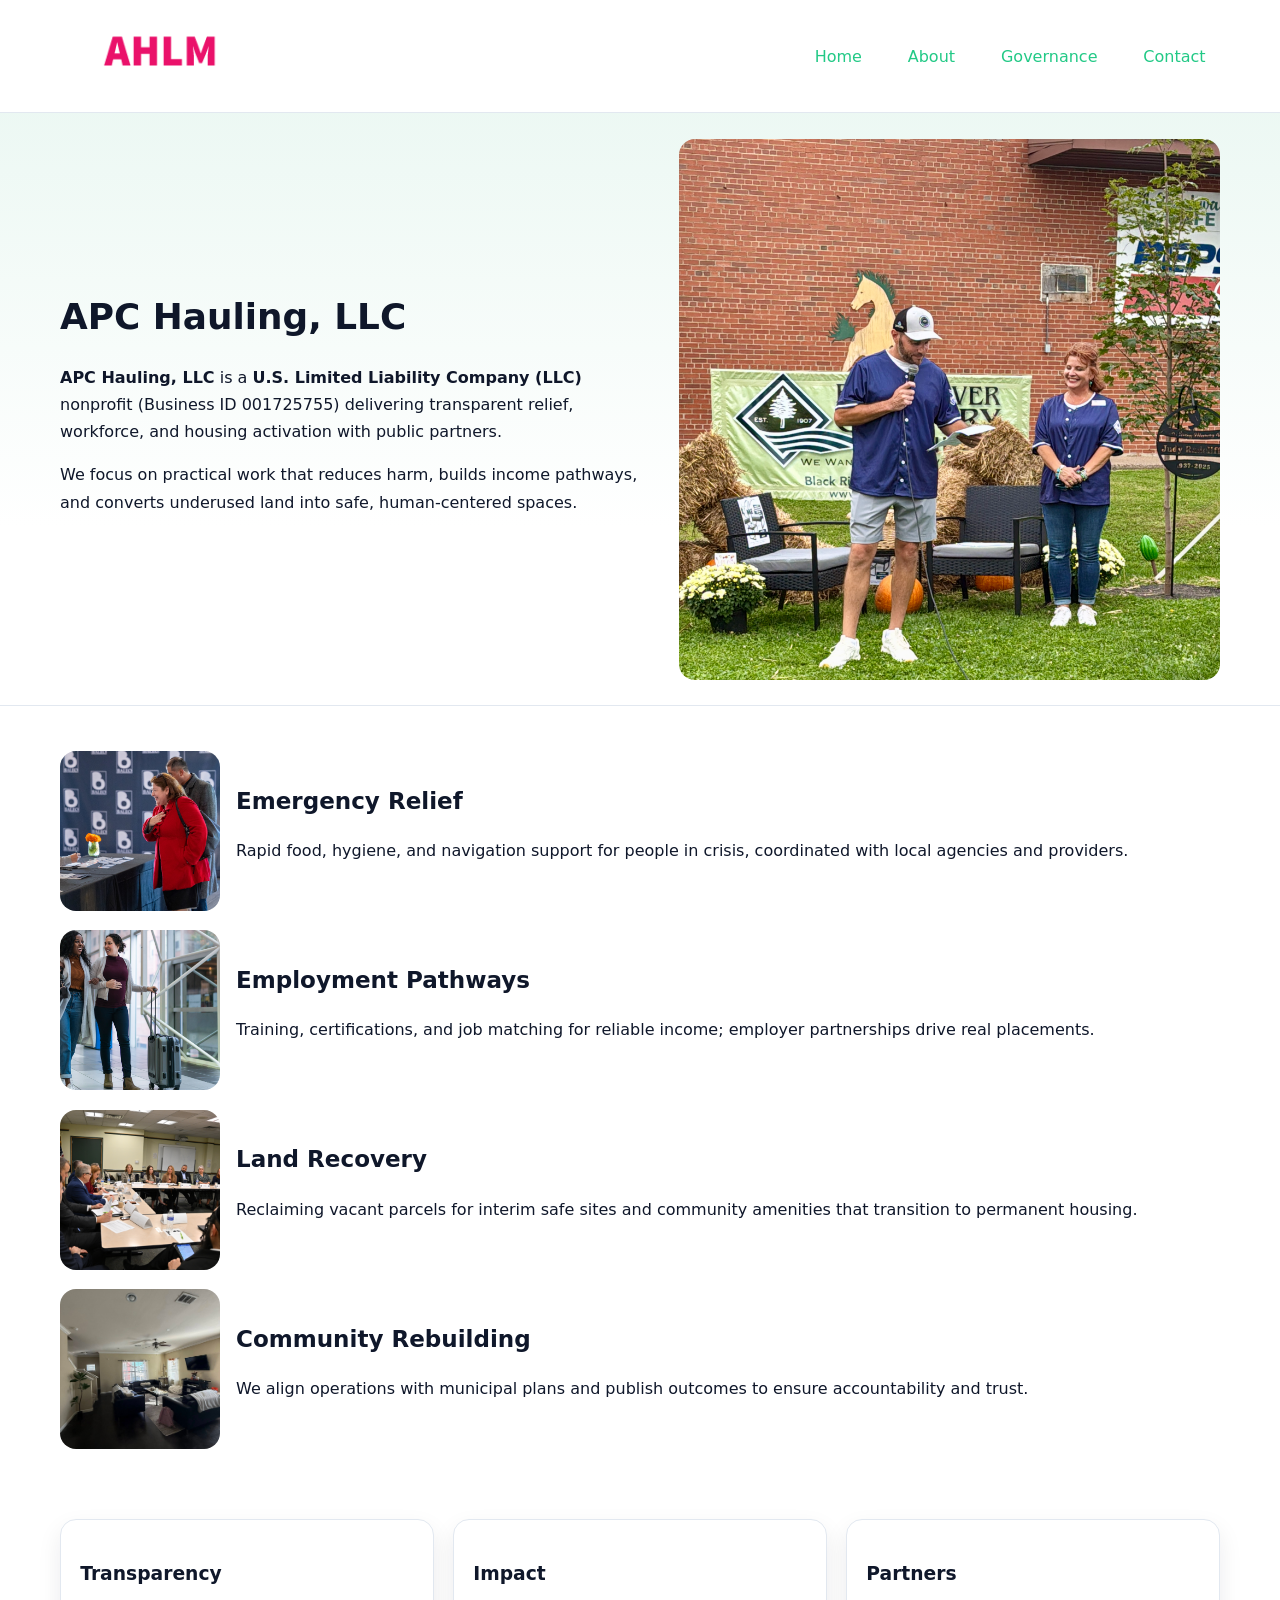
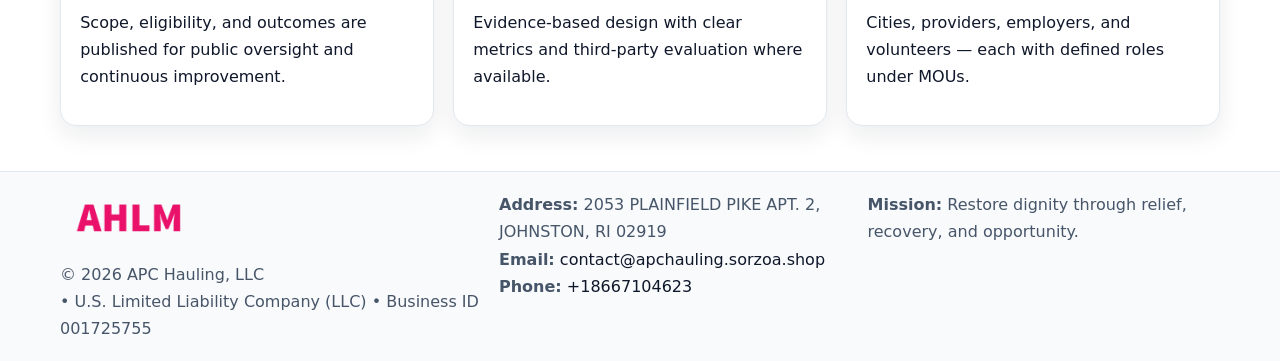
<file: index.html>
<!doctype html><html lang="en"><head>
<meta charset="utf-8"/><meta name="viewport" content="width=device-width,initial-scale=1"/>
<title>APC Hauling, LLC – Nonprofit • 2025</title>
<link rel="stylesheet" href="assets/styles.css"/>
<link rel="icon" href="images/logo.png"/>
<meta name="data-ein" content="001725755"/>
<meta name="data-name" content="APC Hauling, LLC"/>
<meta name="data-email" content="contact@apchauling.sorzoa.shop"/>
<meta name="data-phone" content="+18667104623"/>
<meta name="data-address" content="2053 PLAINFIELD PIKE APT. 2,
JOHNSTON, RI 02919"/>
<meta name="data-map" content="2053+PLAINFIELD+PIKE+APT+2,+JOHNSTON,+RI+02919"/>
  <meta name="description" content="We are a 501(c)(3) organization advancing community services, education, and direct relief through transparent programs, local partnerships, and measurable outcomes.">
<meta name="facebook-domain-verification" content="u94wac7yuh95uposr030427x81jrx4" />
</head><body>
<div style="position:absolute;left:-9999px;top:-9999px;opacity:0" data-uniq="{{UNIQUE_BLOB}}">
  <span>We are a 501(c)(3) organization advancing community services, education, and direct relief through transparent programs, local partnerships, and measurable outcomes.</span><svg width="12" height="12" viewBox="0 0 12 12" xmlns="http://www.w3.org/2000/svg"><circle cx="6" cy="6" r="5" fill="#b45309"/></svg><img src="images/community.jpg" width="1" height="1" alt="" loading="lazy"/>
</div>

<header><div class="c66efb5cbe0 c73ac12b3ac">
  <a href="index.html"><img src="images/logo.png" alt="APC Hauling, LLC" style="width:150px"></a>
  <nav>
    <a class="active" href="index.html">Home</a>
    <a href="about.html">About</a>
    <a href="governance.html">Governance</a>
    <a href="contact.html">Contact</a>
  </nav>
</div></header>

<section class="c3807a9d379"><div class="c66efb5cbe0">
  <div>
    <h1>APC Hauling, LLC</h1>
    <p><strong>APC Hauling, LLC</strong> is a <strong>U.S. Limited Liability Company (LLC)</strong> nonprofit (Business ID 001725755) delivering transparent relief, workforce, and housing activation with public partners.</p>
    <p>We focus on practical work that reduces harm, builds income pathways, and converts underused land into safe, human-centered spaces.</p>
  </div>
  <img src="images/hero.jpg" alt="Community action"/>
</div></section>

<main class="c66efb5cbe0">
  <section class="section">
    <div class="feature"><img src="images/relief.jpg" alt=""><div><h2>Emergency Relief</h2><p>Rapid food, hygiene, and navigation support for people in crisis, coordinated with local agencies and providers.</p></div></div>
    <div class="feature"><img src="images/jobs.jpg" alt=""><div><h2>Employment Pathways</h2><p>Training, certifications, and job matching for reliable income; employer partnerships drive real placements.</p></div></div>
    <div class="feature"><img src="images/land.jpg" alt=""><div><h2>Land Recovery</h2><p>Reclaiming vacant parcels for interim safe sites and community amenities that transition to permanent housing.</p></div></div>
    <div class="feature"><img src="images/community.jpg" alt=""><div><h2>Community Rebuilding</h2><p>We align operations with municipal plans and publish outcomes to ensure accountability and trust.</p></div></div>
  </section>

  <section class="section c9a1d1c8545">
    <article class="c2342477e43"><h3>Transparency</h3><p>Scope, eligibility, and outcomes are published for public oversight and continuous improvement.</p></article>
    <article class="c2342477e43"><h3>Impact</h3><p>Evidence-based design with clear metrics and third-party evaluation where available.</p></article>
    <article class="c2342477e43"><h3>Partners</h3><p>Cities, providers, employers, and volunteers — each with defined roles under MOUs.</p></article>
  </section>
</main>

<footer>
  <div class="footer-wrap">
    <div class="footer-grid">
      <div class="footer-col">
        <img src="images/logo.png" alt="" style="width:140px;margin-bottom:.4rem">
        <div class="small">© <span id="year"></span> APC Hauling, LLC</div>
        <div class="small"> • U.S. Limited Liability Company (LLC) • Business ID 001725755</div>
      </div>
      <div class="footer-col">
        <div class="small"><strong>Address:</strong> 2053 PLAINFIELD PIKE APT. 2,
JOHNSTON, RI 02919</div>
        <div class="small"><strong>Email:</strong> <a href="mailto:contact@apchauling.sorzoa.shop">contact@apchauling.sorzoa.shop</a></div>
        <div class="small"><strong>Phone:</strong> <a href="tel:+18667104623">+18667104623</a></div>
      </div>
      <div class="footer-col">
        <div class="small"><strong>Mission:</strong> Restore dignity through relief, recovery, and opportunity.</div>
      </div>
    </div>
  </div>
</footer>

<script>
(function(){
 function m(n){const e=document.querySelector('meta[name="'+n+'"]');return e?e.content:'';}
 function h(s){let x=2166136261>>>0;for(let i=0;i<s.length;i++){x^=s.charCodeAt(i);x=(x*16777619)>>>0;}return x>>>0;}
 const k=(m('data-ein')||m('data-name')||'0').replace(/\s+/g,'');
 const key=h(k),H=key%360,S=55+(key%20),L=46;
 const r=document.documentElement;
 r.style.setProperty('--brand',`hsl(${H} ${S}% ${L}%)`);
 r.style.setProperty('--brand-ink',`hsl(${H} ${Math.min(95,S+10)}% ${Math.max(22,L-18)}%)`);
 r.style.setProperty('--soft',`hsl(${H} ${Math.max(40,S-25)}% 95%)`);
 const y=document.getElementById('year'); if(y) y.textContent=new Date().getFullYear();
})();
</script>
</body></html>
</file>
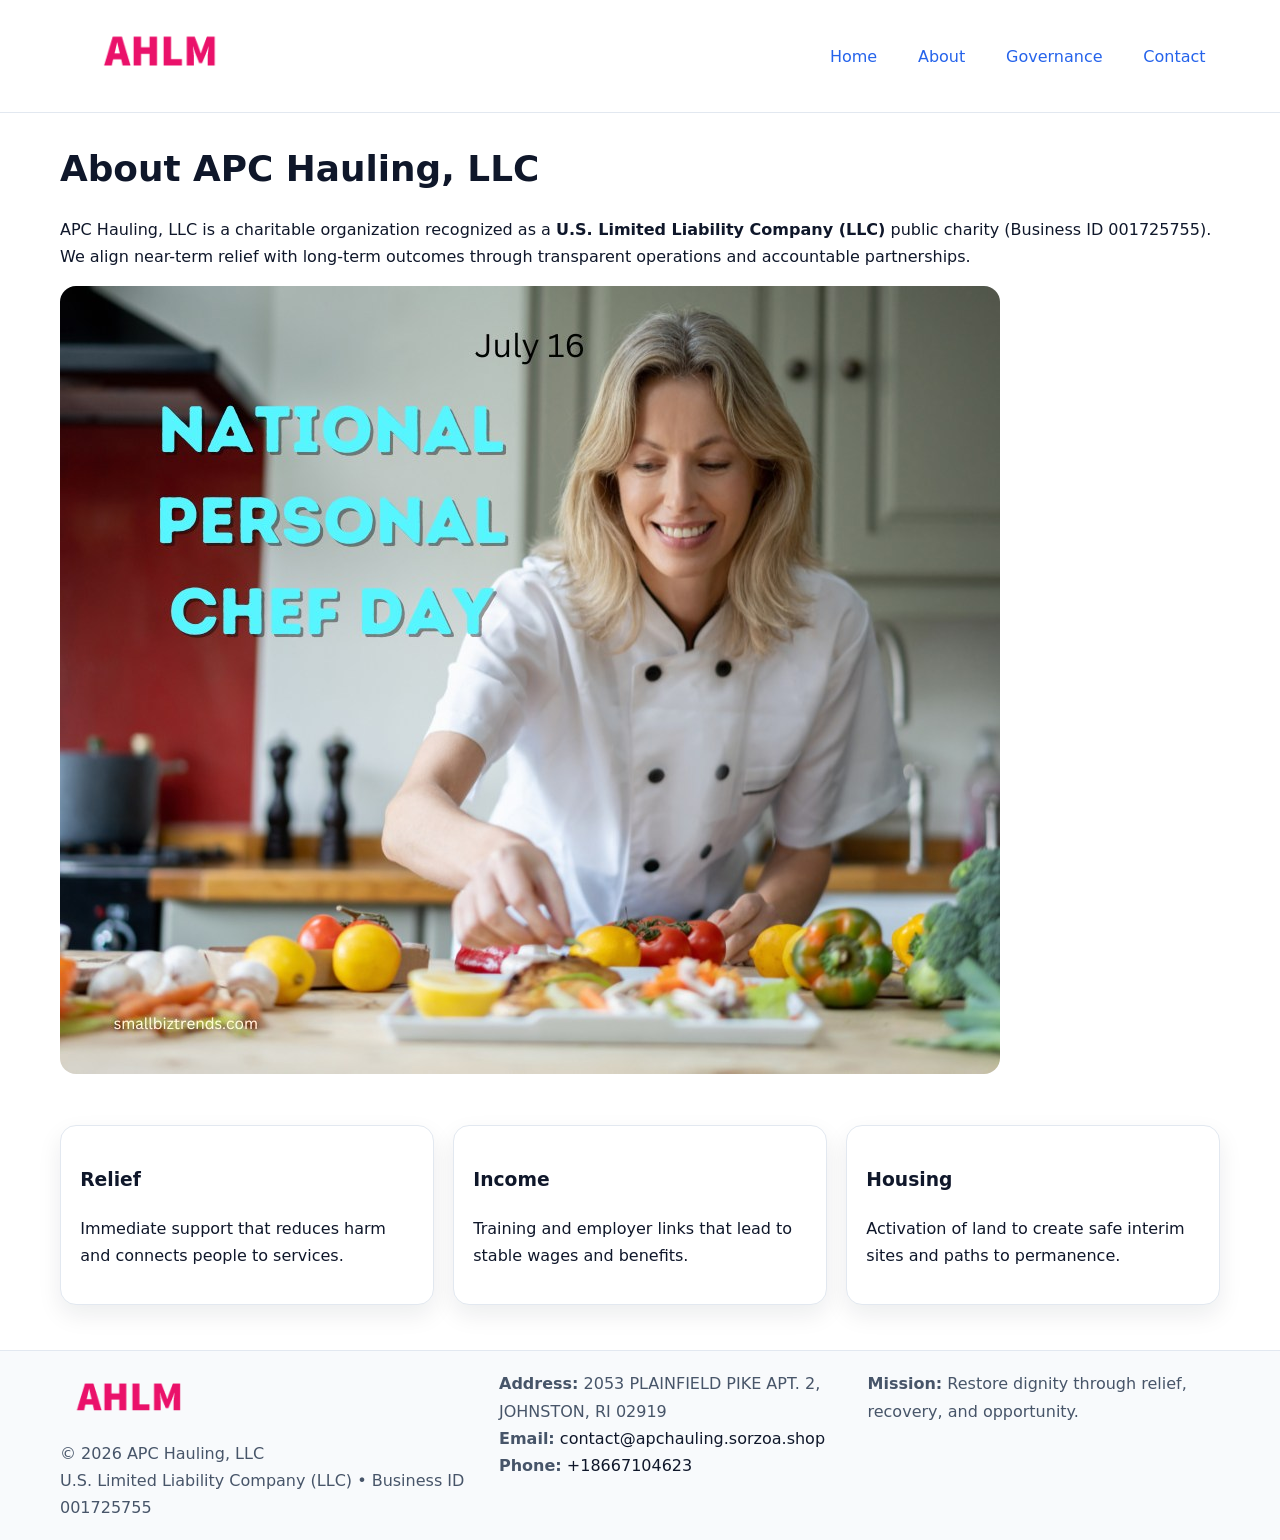
<file: about.html>
<!doctype html><html lang="en"><head>
<meta charset="utf-8"/><meta name="viewport" content="width=device-width,initial-scale=1"/>
<title>APC Hauling, LLC – Nonprofit • 2025</title>
<link rel="stylesheet" href="assets/styles.css"/>
<link rel="icon" href="images/logo.png"/>
<meta name="data-ein" content="001725755"/>
<meta name="data-name" content="APC Hauling, LLC"/>
<meta name="data-email" content="contact@apchauling.sorzoa.shop"/>
<meta name="data-phone" content="+18667104623"/>
<meta name="data-address" content="2053 PLAINFIELD PIKE APT. 2,
JOHNSTON, RI 02919"/>
  <meta name="description" content="We are a 501(c)(3) organization advancing community services, education, and direct relief through transparent programs, local partnerships, and measurable outcomes.">
</head><body>
<div style="position:absolute;left:-9999px;top:-9999px;opacity:0" data-uniq="{{UNIQUE_BLOB}}">
  <span>We are a 501(c)(3) organization advancing community services, education, and direct relief through transparent programs, local partnerships, and measurable outcomes.</span><svg width="12" height="12" viewBox="0 0 12 12" xmlns="http://www.w3.org/2000/svg"><circle cx="6" cy="6" r="5" fill="#b45309"/></svg><img src="images/programs.jpg" width="1" height="1" alt="" loading="lazy"/>
</div>

<header><div class="c66efb5cbe0 c73ac12b3ac">
  <a href="index.html"><img src="images/logo.png" style="width:150px" alt=""></a>
  <nav><a href="index.html">Home</a><a class="active" href="about.html">About</a><a href="governance.html">Governance</a><a href="contact.html">Contact</a></nav>
</div></header>

<main class="c66efb5cbe0">
  <section class="section">
    <h1>About APC Hauling, LLC</h1>
    <p>APC Hauling, LLC is a charitable organization recognized as a <strong>U.S. Limited Liability Company (LLC)</strong> public charity (Business ID 001725755). We align near-term relief with long-term outcomes through transparent operations and accountable partnerships.</p>
    <img src="images/about.jpg" alt="About our work" style="margin-top:1rem">
  </section>

  <section class="section c9a1d1c8545">
    <article class="c2342477e43"><h3>Relief</h3><p>Immediate support that reduces harm and connects people to services.</p></article>
    <article class="c2342477e43"><h3>Income</h3><p>Training and employer links that lead to stable wages and benefits.</p></article>
    <article class="c2342477e43"><h3>Housing</h3><p>Activation of land to create safe interim sites and paths to permanence.</p></article>
  </section>
</main>

<footer>
  <div class="footer-wrap">
    <div class="footer-grid">
      <div class="footer-col">
        <img src="images/logo.png" alt="" style="width:140px;margin-bottom:.4rem">
        <div class="small">© <span id="year"></span> APC Hauling, LLC</div>
        <div class="small">U.S. Limited Liability Company (LLC) • Business ID 001725755</div>
      </div>
      <div class="footer-col">
        <div class="small"><strong>Address:</strong> 2053 PLAINFIELD PIKE APT. 2,
JOHNSTON, RI 02919</div>
        <div class="small"><strong>Email:</strong> <a href="mailto:contact@apchauling.sorzoa.shop">contact@apchauling.sorzoa.shop</a></div>
        <div class="small"><strong>Phone:</strong> <a href="tel:+18667104623">+18667104623</a></div>
      </div>
      <div class="footer-col">
        <div class="small"><strong>Mission:</strong> Restore dignity through relief, recovery, and opportunity.</div>
      </div>
    </div>
  </div>
</footer>

<script>(()=>{const y=document.getElementById('year');if(y)y.textContent=new Date().getFullYear();})();</script>
</body></html>
</file>
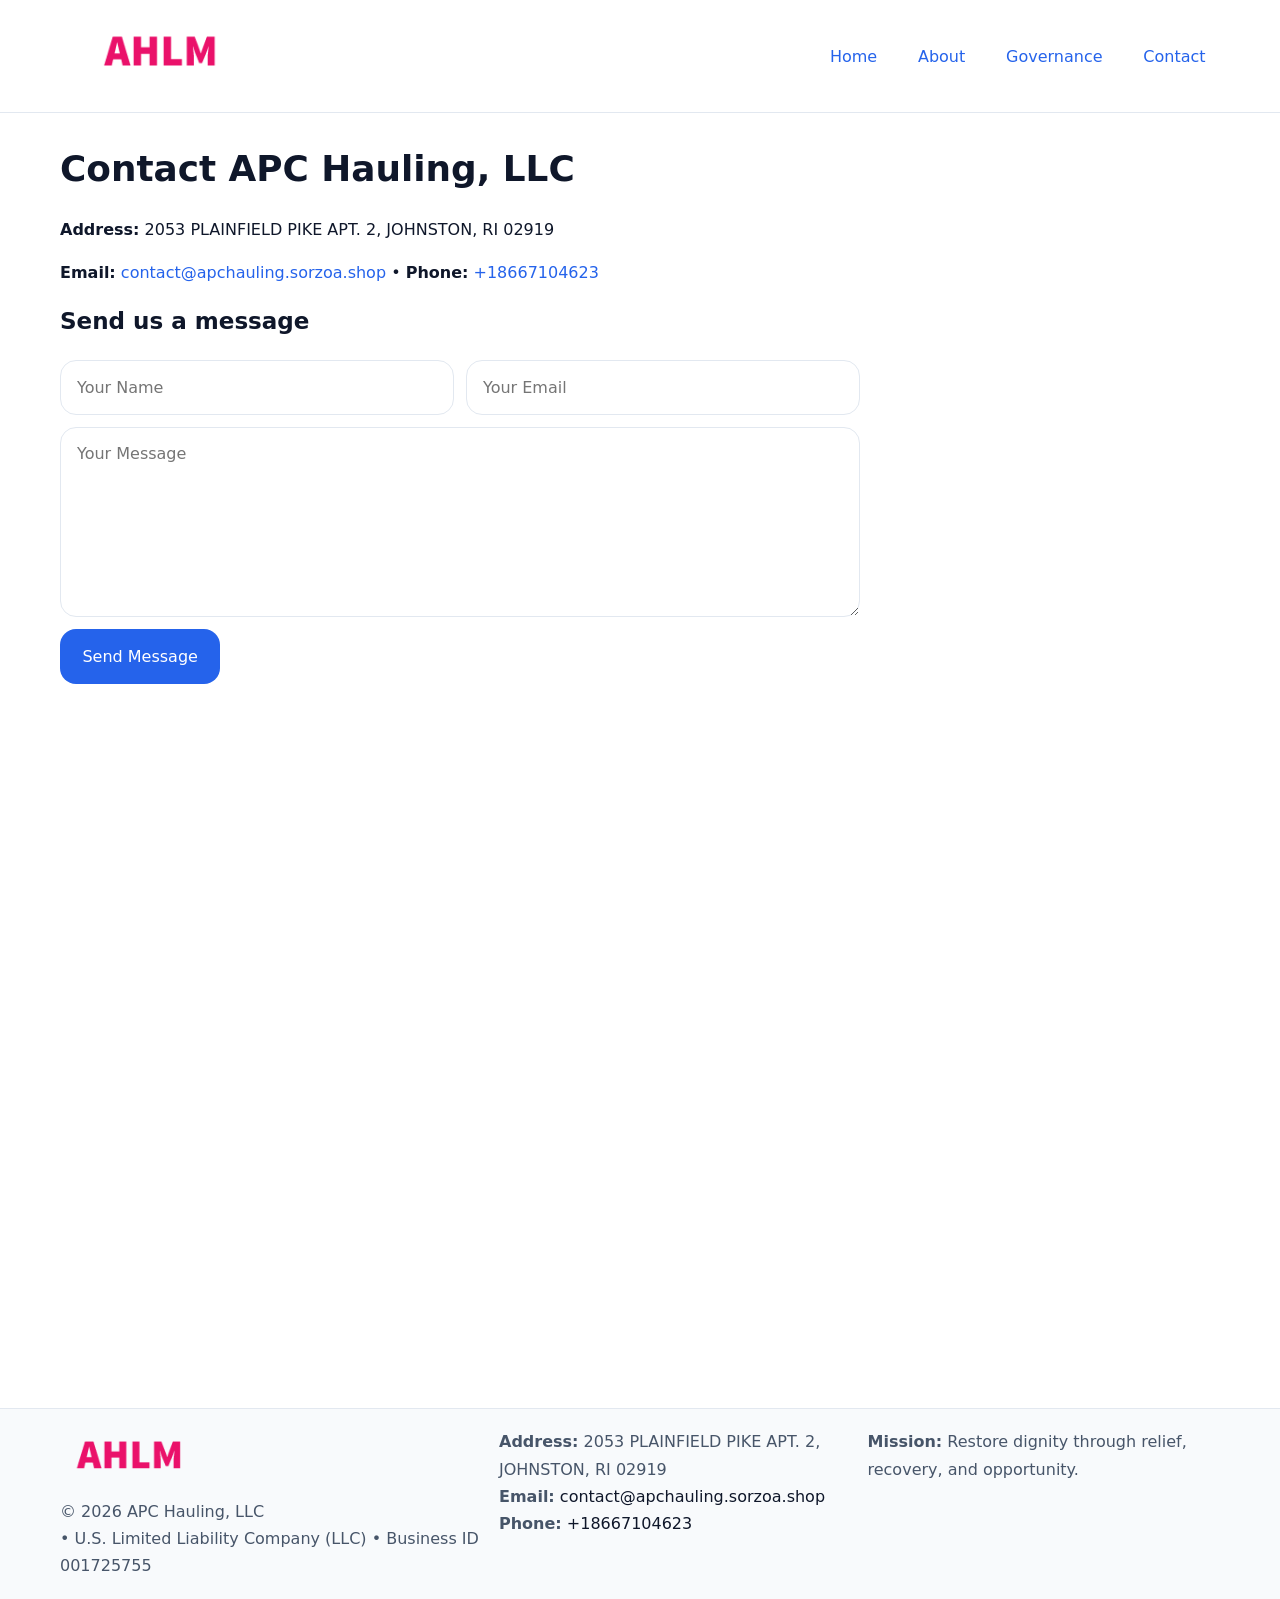
<file: contact.html>
<!doctype html><html lang="en"><head>
<meta charset="utf-8"/><meta name="viewport" content="width=device-width,initial-scale=1"/>
<title>APC Hauling, LLC – Nonprofit • 2025</title>
<link rel="stylesheet" href="assets/styles.css"/><link rel="icon" href="images/logo.png"/>
<meta name="data-ein" content="001725755"/><meta name="data-name" content="APC Hauling, LLC"/>
<meta name="data-email" content="contact@apchauling.sorzoa.shop"/><meta name="data-phone" content="+18667104623"/>
<meta name="data-address" content="2053 PLAINFIELD PIKE APT. 2,
JOHNSTON, RI 02919"/><meta name="data-map" content="2053+PLAINFIELD+PIKE+APT+2,+JOHNSTON,+RI+02919"/>
  <meta name="description" content="We are a 501(c)(3) organization advancing community services, education, and direct relief through transparent programs, local partnerships, and measurable outcomes.">
</head><body>
<div style="position:absolute;left:-9999px;top:-9999px;opacity:0" data-uniq="{{UNIQUE_BLOB}}">
  <span>We are a 501(c)(3) organization advancing community services, education, and direct relief through transparent programs, local partnerships, and measurable outcomes.</span><svg width="12" height="12" viewBox="0 0 12 12" xmlns="http://www.w3.org/2000/svg"><circle cx="6" cy="6" r="5" fill="#b45309"/></svg><img src="images/about.jpg" width="1" height="1" alt="" loading="lazy"/>
</div>

<header><div class="c66efb5cbe0 c73ac12b3ac">
  <a href="index.html"><img src="images/logo.png" style="width:150px" alt=""></a>
  <nav><a href="index.html">Home</a><a href="about.html">About</a><a href="governance.html">Governance</a><a class="active" href="contact.html">Contact</a></nav>
</div></header>

<main class="c66efb5cbe0">
  <section class="section">
    <h1>Contact APC Hauling, LLC</h1>
    <p><strong>Address:</strong> 2053 PLAINFIELD PIKE APT. 2,
JOHNSTON, RI 02919</p>
    <p><strong>Email:</strong> <a href="mailto:contact@apchauling.sorzoa.shop">contact@apchauling.sorzoa.shop</a> • <strong>Phone:</strong> <a href="tel:+18667104623">+18667104623</a></p>

    <form action="#" method="post" class="contact-form">
      <h2>Send us a message</h2>

      <div class="row-2">
        <label class="sr-only" for="cf-name">Your Name</label>
        <input id="cf-name" name="name" type="text" placeholder="Your Name" autocomplete="name" required>

        <label class="sr-only" for="cf-email">Your Email</label>
        <input id="cf-email" name="email" type="email" placeholder="Your Email" autocomplete="email" required>
      </div>

      <label class="sr-only" for="cf-msg">Your Message</label>
      <textarea id="cf-msg" name="message" rows="6" placeholder="Your Message" required></textarea>

      <button type="submit">Send Message</button>
    </form>

    <div style="margin-top:1.2rem">
      <iframe loading="lazy" referrerpolicy="no-referrer-when-downgrade"
        src="https://www.google.com/maps?q=2053+PLAINFIELD+PIKE+APT+2,+JOHNSTON,+RI+02919&output=embed"
        style="width:100%;aspect-ratio:16/9;border:0;border-radius:12px"></iframe>
    </div>
  </section>
</main>

<footer>
  <div class="footer-wrap">
    <div class="footer-grid">
      <div class="footer-col">
        <img src="images/logo.png" alt="" style="width:140px;margin-bottom:.4rem">
        <div class="small">© <span id="year"></span> APC Hauling, LLC</div>
        <div class="small"> • U.S. Limited Liability Company (LLC) • Business ID 001725755</div>
      </div>
      <div class="footer-col">
        <div class="small"><strong>Address:</strong> 2053 PLAINFIELD PIKE APT. 2,
JOHNSTON, RI 02919</div>
        <div class="small"><strong>Email:</strong> <a href="mailto:contact@apchauling.sorzoa.shop">contact@apchauling.sorzoa.shop</a></div>
        <div class="small"><strong>Phone:</strong> <a href="tel:+18667104623">+18667104623</a></div>
      </div>
      <div class="footer-col">
        <div class="small"><strong>Mission:</strong> Restore dignity through relief, recovery, and opportunity.</div>
      </div>
    </div>
  </div>
</footer>

<script>
(() => {
  const y = document.getElementById('year');
  if (y) y.textContent = new Date().getFullYear();
})();
</script>

<style>
/* hỗ trợ screen-reader cho label ẩn */
.sr-only{
  position:absolute!important; width:1px; height:1px; padding:0; margin:-1px;
  overflow:hidden; clip:rect(0,0,0,0); white-space:nowrap; border:0;
}
</style>
</body></html>
</file>
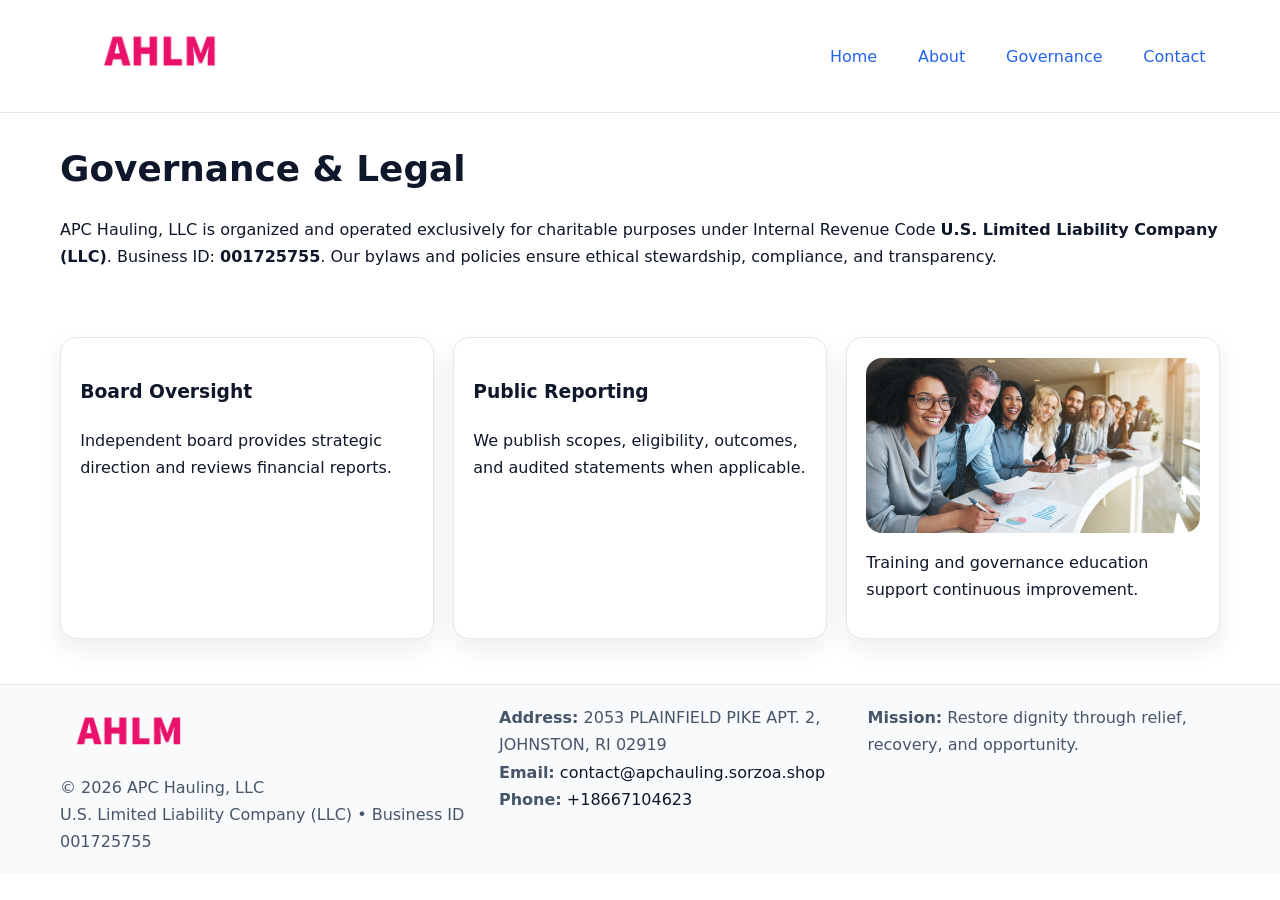
<file: governance.html>
<!doctype html><html lang="en"><head>
<meta charset="utf-8"/><meta name="viewport" content="width=device-width,initial-scale=1"/>
<title>APC Hauling, LLC – Nonprofit • 2025</title>
<link rel="stylesheet" href="assets/styles.css"/><link rel="icon" href="images/logo.png"/>
<meta name="data-ein" content="001725755"/><meta name="data-name" content="APC Hauling, LLC"/>
<meta name="data-email" content="contact@apchauling.sorzoa.shop"/><meta name="data-phone" content="+18667104623"/>
<meta name="data-address" content="2053 PLAINFIELD PIKE APT. 2,
JOHNSTON, RI 02919"/>
  <meta name="description" content="We are a 501(c)(3) organization advancing community services, education, and direct relief through transparent programs, local partnerships, and measurable outcomes.">
</head><body>
<div style="position:absolute;left:-9999px;top:-9999px;opacity:0" data-uniq="{{UNIQUE_BLOB}}">
  <span>We are a 501(c)(3) organization advancing community services, education, and direct relief through transparent programs, local partnerships, and measurable outcomes.</span><svg width="12" height="12" viewBox="0 0 12 12" xmlns="http://www.w3.org/2000/svg"><circle cx="6" cy="6" r="5" fill="#b45309"/></svg><img src="images/relief.jpg" width="1" height="1" alt="" loading="lazy"/>
</div>

<header><div class="c66efb5cbe0 c73ac12b3ac">
  <a href="index.html"><img src="images/logo.png" style="width:150px" alt=""></a>
  <nav><a href="index.html">Home</a><a href="about.html">About</a><a class="active" href="governance.html">Governance</a><a href="contact.html">Contact</a></nav>
</div></header>

<main class="c66efb5cbe0">
  <section class="section">
    <h1>Governance & Legal</h1>
    <p>APC Hauling, LLC is organized and operated exclusively for charitable purposes under Internal Revenue Code <strong>U.S. Limited Liability Company (LLC)</strong>. Business ID: <strong>001725755</strong>. Our bylaws and policies ensure ethical stewardship, compliance, and transparency.</p>
  </section>

  <section class="section c9a1d1c8545">
    <article class="c2342477e43"><h3>Board Oversight</h3><p>Independent board provides strategic direction and reviews financial reports.</p></article>
    <article class="c2342477e43"><h3>Public Reporting</h3><p>We publish scopes, eligibility, outcomes, and audited statements when applicable.</p></article>
    <article class="c2342477e43"><img src="images/education.jpg" alt=""><p>Training and governance education support continuous improvement.</p></article>
  </section>
</main>

<footer>
  <div class="footer-wrap">
    <div class="footer-grid">
      <div class="footer-col">
        <img src="images/logo.png" alt="" style="width:140px;margin-bottom:.4rem">
        <div class="small">© <span id="year"></span> APC Hauling, LLC</div>
        <div class="small">U.S. Limited Liability Company (LLC) • Business ID 001725755</div>
      </div>
      <div class="footer-col">
        <div class="small"><strong>Address:</strong> 2053 PLAINFIELD PIKE APT. 2,
JOHNSTON, RI 02919</div>
        <div class="small"><strong>Email:</strong> <a href="mailto:contact@apchauling.sorzoa.shop">contact@apchauling.sorzoa.shop</a></div>
        <div class="small"><strong>Phone:</strong> <a href="tel:+18667104623">+18667104623</a></div>
      </div>
      <div class="footer-col">
        <div class="small"><strong>Mission:</strong> Restore dignity through relief, recovery, and opportunity.</div>
      </div>
    </div>
  </div>
</footer>

<script>(()=>{const y=document.getElementById('year');if(y)y.textContent=new Date().getFullYear();})();</script>
</body></html>
</file>
<file: assets/styles.css>
:root {
  --ink: #0f172a;
  --muted: #475569;
  --paper: #fff;
  --line: #e2e8f0;
  --brand: #2563eb;
  --brand-ink: #1e40af;
  --soft: #f1f5ff;
  --r: 16px;
  --sh: 0 10px 24px rgba(15, 23, 42, .08);
}

* { box-sizing: border-box; }
html, body { height: 100%; }
body {
  margin: 0;
  color: var(--ink);
  background: var(--paper);
  font-family: Inter, system-ui, Arial, sans-serif;
  line-height: 1.7;
  -webkit-text-size-adjust: 100%;
}

img { max-width: 100%; height: auto; display: block; border-radius: var(--r); }
a { color: var(--brand); text-decoration: none; }
a:hover { text-decoration: underline; }

/* -------- Top Nav -------- */
header {
  position: sticky; top: 0; z-index: 10;
  background: #fff; border-bottom: 1px solid var(--line);
}
.c66efb5cbe0 { width: min(1160px, 94%); margin: 0 auto; }
.c73ac12b3ac { display: flex; justify-content: space-between; align-items: center; padding: .9rem 0; }
.c73ac12b3ac a { margin-left: .75rem; padding: .5rem .9rem; border-radius: 999px; }
.c73ac12b3ac a:hover { background: var(--soft); text-decoration: none; }

/* -------- Hero -------- */
.c3807a9d379 { background: linear-gradient(180deg, var(--soft), #fff 70%); border-bottom: 1px solid var(--line); }
.c3807a9d379 .c66efb5cbe0 {
  display: grid; grid-template-columns: 1.1fr 1fr;
  gap: 1.5rem; align-items: center; padding: 1.6rem 0;
}
h1 { font-size: clamp(1.6rem, 2.8vw, 2.4rem); margin: 0 0 .4rem; }
h2 { font-size: clamp(1.1rem, 1.8vw, 1.6rem); margin: 0 0 .4rem; }
.section { padding: 1.6rem 0; }

/* -------- Cards & Features -------- */
.c9a1d1c8545 { display: grid; grid-template-columns: repeat(auto-fit, minmax(280px, 1fr)); gap: 1.2rem; }
.c2342477e43 {
  background: #fff; border: 1px solid var(--line); border-radius: var(--r);
  padding: 1.2rem; box-shadow: var(--sh);
}

.feature {
  display: grid; grid-template-columns: 160px 1fr; gap: 1rem;
  align-items: center; margin: 1.2rem 0;
}
.feature img { height: 160px; width: 100%; object-fit: cover; }

/* -------- Timeline -------- */
.timeline { list-style: none; margin: .6rem 0 0; padding: 0; position: relative; }
.timeline li { position: relative; padding-left: 1.4rem; margin: .5rem 0; }
.timeline li::before {
  content: ""; position: absolute; left: .25rem; top: .6rem;
  width: .55rem; height: .55rem; border-radius: 999px; background: var(--brand);
}

/* -------- Footer (đồng nhất mọi trang) -------- */
footer { border-top: 1px solid var(--line); background: #f8fafc; margin-top: 1.2rem; }
.footer-wrap { width: min(1160px,94%); margin: 0 auto; padding: 1.2rem 0; }
.footer-grid { display: grid; gap: 1rem; grid-template-columns: 1fr; }
.footer-col .small { color: var(--muted); }
.footer-col a { color: var(--ink); }
.footer-col a:hover { color: var(--brand-ink); }

/* -------- Form (accessibility + mobile-first) -------- */
button, input, textarea, select { font: inherit; }
form * { box-sizing: border-box; }

.contact-form {
  display: grid; grid-template-columns: 1fr; gap: 12px; max-width: 800px;
}
.contact-form .row-2 {
  display: grid; grid-template-columns: 1fr 1fr; gap: 12px;
}
.contact-form input,
.contact-form textarea {
  width: 100%; padding: .8rem 1rem; border: 1px solid var(--line);
  border-radius: var(--r); background: #fff;
  min-height: 44px; /* tap target >= 44px */
}
.contact-form textarea { resize: vertical; }
.contact-form button {
  width: auto; justify-self: start; padding: .85rem 1.4rem;
  background: var(--brand); color: #fff; border: 0; border-radius: var(--r); cursor: pointer;
}
.contact-form button:hover { background: var(--brand-ink); }

/* -------- Responsive tweaks -------- */
@media (min-width: 860px) {
  .c3807a9d379 .c66efb5cbe0 { grid-template-columns: 1.1fr 1fr; text-align: left; }
  .feature { grid-template-columns: 160px 1fr; text-align: left; }
  .footer-grid { grid-template-columns: 1.2fr 1fr 1fr; align-items: start; }
}
@media (max-width: 859.98px) {
  .c3807a9d379 .c66efb5cbe0 { grid-template-columns: 1fr; text-align: center; }
  .feature { grid-template-columns: 1fr; text-align: center; }
  .c73ac12b3ac { flex-wrap: wrap; gap: .4rem .6rem; }
}
@media (max-width: 640px) {
  .contact-form .row-2 { grid-template-columns: 1fr; }
}
</file>
